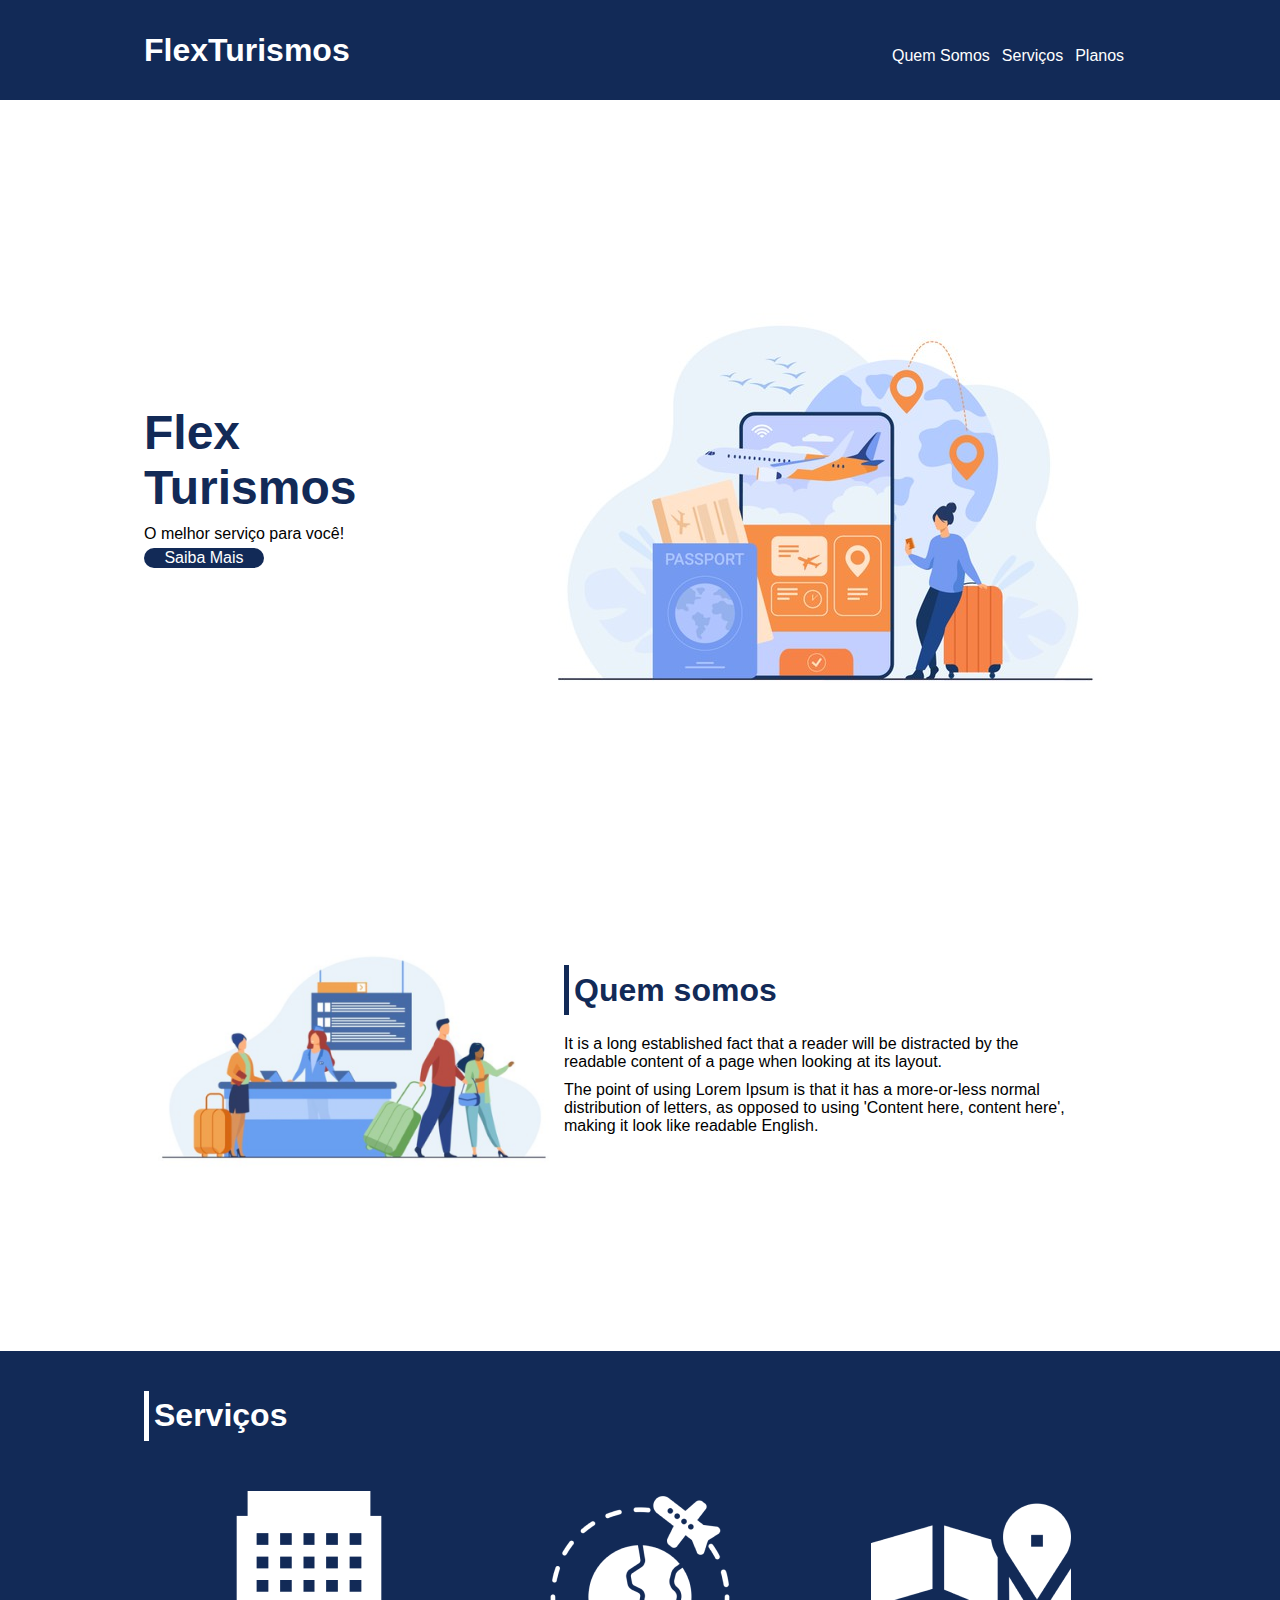
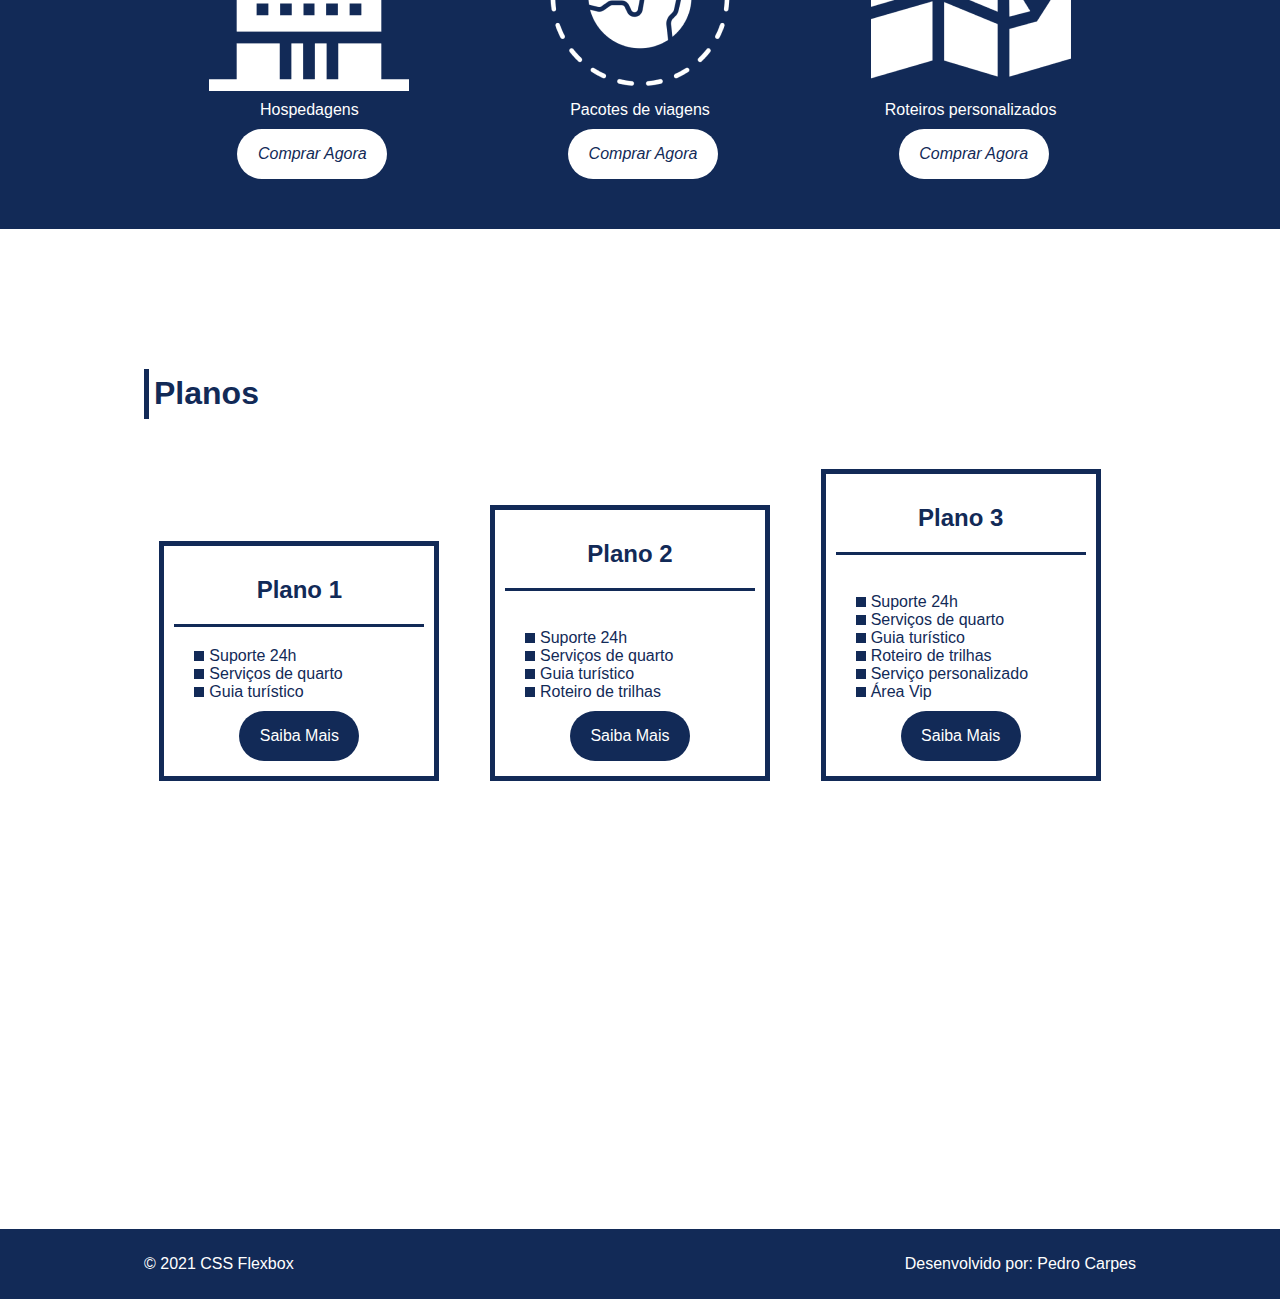
<file: index.html>
<!DOCTYPE html>
<html lang="pt-br">
<head>
    <meta charset="UTF-8">
    <meta name="viewport" content="width=device-width, initial-scale=1.0">
    <title>Flex Turismos</title>
    <link rel="stylesheet" href="./style.css">
</head>
<body>
    <header>
        <div class="flex-container menu">
        <div><h1>FlexTurismos</h1></div>
        <ul class="list-items">
            <li><a href="#quem-somos">Quem Somos</a></li>
            <li><a href="#servicos">Serviços</a></li>
            <li><a href="#planos">Planos</a></li>
        </ul>
        </div>
    </header>

    <div class="flex-container apresentacao">
        <div class="texto-apresentacao">
            <h1>Flex <br>Turismos</h1>
            <p>O melhor serviço para você!</p>
            <a href="">Saiba Mais</a>
        </div>

        <div>
            <div><img src="./images/0-main.png" alt="banner de apresentação"></div>
        </div>
    </div>

    <div class="flex-container" id="quem-somos">
       
        <div class="quem-somos">
            <h2>Quem somos</h2>
            <p>It is a long established fact that a reader will be distracted by the readable content of a page when looking at its layout. </p>
            <p>The point of using Lorem Ipsum is that it has a more-or-less normal distribution of letters, as opposed to using 'Content here, content here', making it look like readable English.</p>
        </div>

        <div class="quem-somos">
            <img src="./images/1-quem-somos.png" alt="balcão de atendimento">
        </div>
    </div>

    <div class="container-externo">
        <div class="flex-container serv" id="servicos">
            <div>
                <h2>Serviços</h2>
            </div>

            <div class="list-servicos">
                <div>
                    <div><img src="./images/icon-2.png" alt="hospedagens"></div>
                    <p>Hospedagens</p>
                    <a href="#">Comprar Agora</a>
                </div>

                <div>
                    <div><img src="./images/icon-1.png" alt="pacote de viagens"></div>
                    <p>Pacotes de viagens</p>
                    <a href="#">Comprar Agora</a>
                </div>

                <div>
                    <div><img src="./images/icon-3.png" alt="roteiros personalizados"></div>
                    <p>Roteiros personalizados</p>
                    <a href="#">Comprar Agora</a>
                </div>
            </div>
           
        </div>
    </div>

    <div class="flex-container" id="planos">
        <div><h2>Planos</h2></div>

        <div class="list-planos">
            <div class="item-plano">
                <h3>Plano 1</h3>
                <ul>
                    <li>Suporte 24h</li>
                    <li>Serviços de quarto</li>
                    <li>Guia turístico</li>
                </ul>
                <a href="#">Saiba Mais</a>
            </div>

            <div class="item-plano">
                <h3>Plano 2</h3>
                <br>
                <ul>
                    <li>Suporte 24h</li>
                    <li>Serviços de quarto</li>
                    <li>Guia turístico</li>
                    <li>Roteiro de trilhas</li>                    
                </ul>
                <a href="#">Saiba Mais</a>
            </div>
            
            <div class="item-plano">
                <h3>Plano 3</h3>
                <br>
                <ul>
                    <li>Suporte 24h</li>
                    <li>Serviços de quarto</li>
                    <li>Guia turístico</li>
                    <li>Roteiro de trilhas</li>
                    <li>Serviço personalizado</li>
                    <li>Área Vip</li>
                </ul>
                <a href="#">Saiba Mais</a>
            </div>

        </div>       
    </div>

    <footer>
        <div class="flex-container footer">
            <p>&copy; 2021 CSS Flexbox</p>
            <p>Desenvolvido por: Pedro Carpes</p>
        </div>        
    </footer>
</body>
</html>
</file>
<file: style.css>
*{
    margin: 0;
    padding: 0;
    font-family: 'Open Sans', sans-serif;
}
ul{
    list-style: none;
    margin: 0;
    padding: 0;
}
ul li a{
    text-decoration: none;
}
div img{
    display: block;
    width: 100%;
}



.flex-container{
    display: flex;
    max-width: 992px;
    margin: auto;
    width: 100%;
    min-width: 320px;    
}
header{
    background-color: #122A57;
    height: 100px;
    display: flex;
    align-items: center;
    color: #fff;
}
header .list-items{
    display: flex;
    max-width: 250px;
    width: 100%;
}
.list-items li a{
    color:#fff;
    margin: 6px;
}
header .menu{
    justify-content: space-between;
    align-items: baseline;
}
.apresentacao{
    align-items: center;
    height: 90vh;
    justify-content: space-between;
}
.apresentacao .texto-apresentacao{
    min-height: 200px;  
}
.texto-apresentacao h1{
    color:#122A57;
    font-size: 48px;
    margin-bottom: 10px;
}
.texto-apresentacao a{
    background-color: #122A57;
    color:#fff;
    text-align: center;
    border-radius: 30px;
    width: 120px;
    display:block;
    text-decoration: none;
    margin-top: 5px;
    height: 20px;
    line-height: 20px;


}
#quem-somos{
    flex-direction: row-reverse;
    align-items: center;
    justify-content: space-between;

}
#quem-somos h2{
    font-size: 32px;
    color: #122A57;
    display:flex;
    margin-bottom: 20px;
    align-items: center;
}
#quem-somos h2::before{
    content:"";
    height:50px;
    width: 5px;
    margin-right:5px;
    background-color: #122A57;
    position:relative;
}
#quem-somos p{
    margin-bottom: 10px;
    width:90%;
}
#quem-somos img{
    min-width: 420px;
}



.container-externo{
    background-color: #122A57;
}
.serv{
    flex-direction: column;
    color:#fff;
    margin-top: 150px;
}
.serv h2{
    font-size: 32px;
    margin-top: 40px;
    margin-bottom: 50px;
    display:flex;
    align-items: center;
}
.serv h2::before{
    content:"";
    height:50px;
    width: 5px;
    margin-right:5px;
    background-color: #fff;
    position:relative;
}

.list-servicos{
    display: flex;
    justify-content: space-around;
}
.list-servicos p{
    text-align: center;
    margin: 10px;
}
.list-servicos a{
    text-decoration: none;
    background-color: #fff;
    text-align: center;
    border-radius: 30px;
    width:150px;
    display:block;
    margin-left: 14%;
    margin-bottom: 50px;
    color: #122A57;
    height: 50px;
    line-height: 50px;
    font-style: italic;
}




#planos{
    flex-direction: column;
    margin-top: 100px;
    min-height: 100vh;
}
#planos h2{
    font-size: 32px;
    margin-top: 40px;
    margin-bottom: 50px;
    display:flex;
    align-items: center;
    color: #122A57;
}
#planos h2::before{
    content:"";
    height:50px;
    width: 5px;
    margin-right:5px;
    background-color: #122A57;
    position:relative;
}
.list-planos{
    display:flex;
    align-items: flex-end;
    justify-content: space-around;
}
.list-planos h3{
    font-size: 24px;
    display: flex;
    flex-direction: column;
    color: #122A57;
    text-align: center;
    margin-top: 20px;
}
.list-planos h3::after{
    content: "";
    background-color: #122A57;
    width: 100%;
    height: 3px;
    margin-top: 20px;
    margin-bottom: 10px;
}
.list-planos a{
    background-color: #122A57;
    color: #fff;
    text-align: center;
    border-radius: 30px;
    width: 120px;
    display:block;
    text-decoration: none;
    margin-top: 10px;
    height: 50px;
    line-height: 50px;
    margin:auto;
    margin-bottom: 5px;
}
.list-planos ul{
    padding: 10px 20px;
    display: flex;
    flex-direction: column;
    color: #122A57;
}
.list-planos ul li{
    display: flex;
    flex-wrap: nowrap;
    align-items: center;
}
.list-planos ul li::before{
    content:"";
    width: 10px;
    height: 10px;
    background-color: #122A57;
    margin-right: 5px;
}
.item-plano{
    border: 5px solid #122A57;
    flex:1;
    margin-right: 20px;  
    padding: 10px;
    max-width: 250px; 
}

footer{
    background-color: #122A57;
    height: 70px;
    display:flex;
    align-items: center;
}
footer .footer{
    justify-content: space-between;
    color: #fff;
}

/*mobile*/
@media(max-width:992px){
    .flex-container{
        flex-direction: column;
    }
    .apresentacao{
        flex-direction: column-reverse;
    }
    .apresentacao .texto-apresentacao{
        width:100%;
    }
    .apresentacao img{
        align-items:flex-start;
    }
    #quem-somos{
        flex-direction: "column-reverse";
    }
    #quem-somos img{
        min-width: 320px;
        margin:auto
    }
    .list-servicos{
        flex-direction: column;
    }
    .list-servicos img{
        width: 25%;
        margin: auto;
    }
    .list-servicos a{
        margin: auto;
        margin-bottom: 20px;
    }
    .list-planos{
        flex-direction: column;
        align-items: flex-start;
        margin-bottom: 10px;       
    }
    .list-planos .item-plano{
        max-width: 92%;
        margin:auto;
        width: 100%;
        margin-bottom: 20px;
    }
}
</file>
